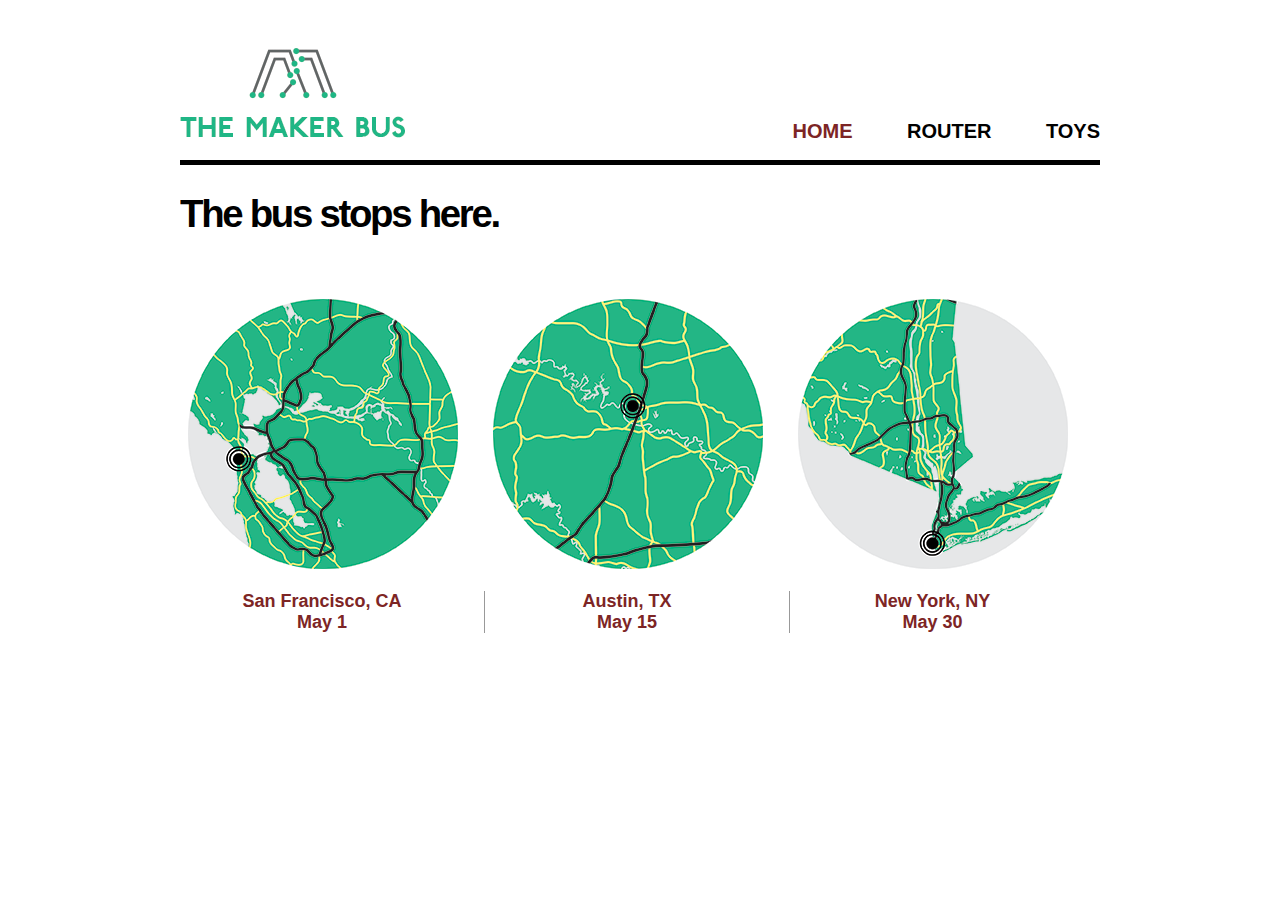
<file: index.html>
<!DOCTYPE html>
<html lang="en">

<head>
    <meta charset="UTF-8">
    <meta name="viewport" content="width=device-width, initial-scale=1.0">
    <script src="https://code.jquery.com/jquery-3.5.1.js" integrity="sha256-QWo7LDvxbWT2tbbQ97B53yJnYU3WhH/C8ycbRAkjPDc=" crossorigin="anonymous"></script>
    <link rel="stylesheet" href="css/ajax-jquery.css">
    <title>JQUERY - AJAX(ASYNCHRONOUS PROCESSING MODEL) & JSON</title>
</head>

<body>
    <!-- HOME SECTION -->
    <div id="page">
        <header>
            <h1>THE MAKER BUS</h1>
        </header>
        <nav>
            <a href="/index.html" class="current">Home</a>
            <a href="/ajax-jquery2.html">Router</a>
            <a href="/ajax-jquery3.html">Toys</a>
        </nav>
        <section id="main-content">
            <h2>The bus stops here.</h2>
            <div id="container">
                <!-- PAGE CONTENT LIVE HERE -->
                <div id="event">
                    <img src="/img/map-ca.png" alt="Map of California" />
                    <p id=p1><b>San Francisco, CA</b><br> May 1</p>
                </div>
                <div id="event">
                    <img src="/img/map-tx.png" alt="Map of Texas" />
                    <p id=p2><b>Austin, TX</b><br> May 15</p>
                </div>
                <div id="event">
                    <img src="/img/map-ny.png" alt="Map of New York" />
                    <p id=p3><b>New York, NY</b><br> May 30</p>
                </div>
            </div>
        </section>
    </div>
    <script src="js/ajax-jquery.js"></script>
</body>

</html>
</file>
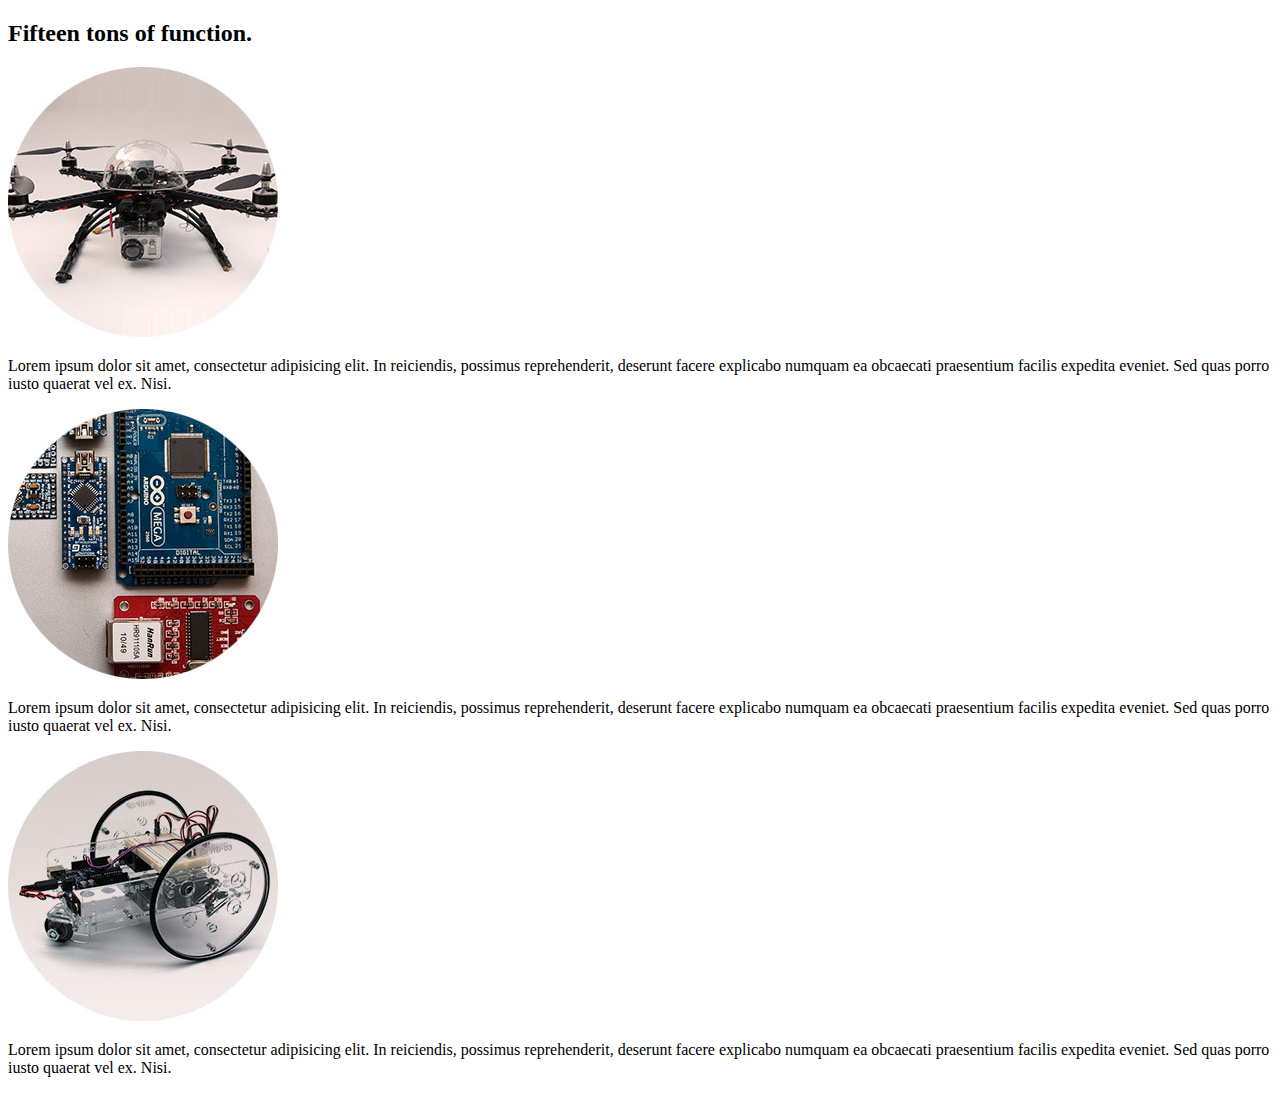
<file: ajax-jquery2.html>
<!DOCTYPE html>
<html lang="en">

<head>
    <meta charset="UTF-8">
    <meta name="viewport" content="width=device-width, initial-scale=1.0">
    <title>JQUERY - AJAX(ASYNCHRONOUS PROCESSING MODEL) & JSON</title>
</head>

<body>
    <!-- ROUTER SECTION -->
    <div id="page">
        <section id="main-content">
            <h2>Fifteen tons of function.</h2>
            <div id="container">
                <div id="event">
                    <img src="/img/home1.jpg" alt="Map of California" />
                    <p class="p1">
                        Lorem ipsum dolor sit amet, consectetur adipisicing elit. In reiciendis, possimus reprehenderit, deserunt facere explicabo numquam ea obcaecati praesentium facilis expedita eveniet. Sed quas porro iusto quaerat vel ex. Nisi.
                    </p>
                </div>
                <div id="event">
                    <img src="/img/home2.jpg" alt="Map of Texas" />
                    <p class="p2">
                        Lorem ipsum dolor sit amet, consectetur adipisicing elit. In reiciendis, possimus reprehenderit, deserunt facere explicabo numquam ea obcaecati praesentium facilis expedita eveniet. Sed quas porro iusto quaerat vel ex. Nisi.
                    </p>
                </div>
                <div id="event">
                    <img src="/img/home3.jpg" alt="Map of New York" />
                    <p class="p3">
                        Lorem ipsum dolor sit amet, consectetur adipisicing elit. In reiciendis, possimus reprehenderit, deserunt facere explicabo numquam ea obcaecati praesentium facilis expedita eveniet. Sed quas porro iusto quaerat vel ex. Nisi.
                    </p>
                </div>
            </div>
        </section>
    </div>

</body>

</html>
</file>
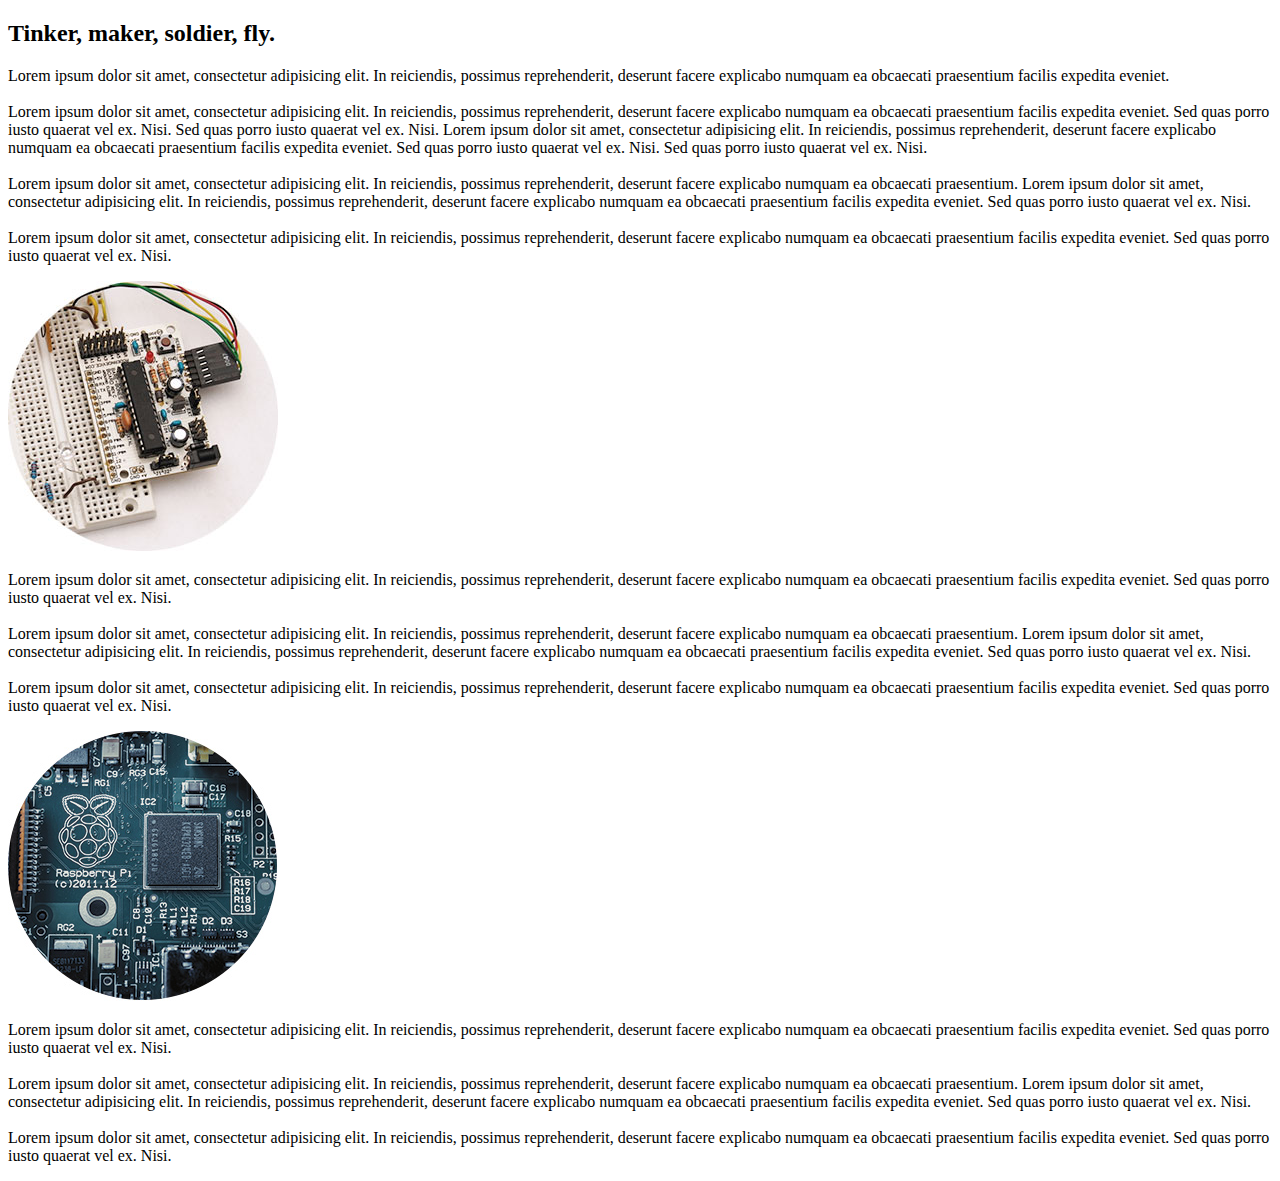
<file: ajax-jquery3.html>
<!DOCTYPE html>
<html lang="en">

<head>
    <meta charset="UTF-8">
    <meta name="viewport" content="width=device-width, initial-scale=1.0">
    <title>JQUERY - AJAX(ASYNCHRONOUS PROCESSING MODEL) & JSON</title>
</head>

<body>
    <!-- TOYS SECTION -->
    <section id="main-content">
        <h2>Tinker, maker, soldier, fly.</h2>
        <div id="container">
            <div id="event">
                <p class="p1">
                    Lorem ipsum dolor sit amet, consectetur adipisicing elit. In reiciendis, possimus reprehenderit, deserunt facere explicabo numquam ea obcaecati praesentium facilis expedita eveniet.<br><br> Lorem ipsum dolor sit amet, consectetur adipisicing
                    elit. In reiciendis, possimus reprehenderit, deserunt facere explicabo numquam ea obcaecati praesentium facilis expedita eveniet. Sed quas porro iusto quaerat vel ex. Nisi. Sed quas porro iusto quaerat vel ex. Nisi. Lorem ipsum dolor
                    sit amet, consectetur adipisicing elit. In reiciendis, possimus reprehenderit, deserunt facere explicabo numquam ea obcaecati praesentium facilis expedita eveniet. Sed quas porro iusto quaerat vel ex. Nisi. Sed quas porro iusto quaerat
                    vel ex. Nisi.<br><br> Lorem ipsum dolor sit amet, consectetur adipisicing elit. In reiciendis, possimus reprehenderit, deserunt facere explicabo numquam ea obcaecati praesentium. Lorem ipsum dolor sit amet, consectetur adipisicing
                    elit. In reiciendis, possimus reprehenderit, deserunt facere explicabo numquam ea obcaecati praesentium facilis expedita eveniet. Sed quas porro iusto quaerat vel ex. Nisi. <br><br>Lorem ipsum dolor sit amet, consectetur adipisicing
                    elit. In reiciendis, possimus reprehenderit, deserunt facere explicabo numquam ea obcaecati praesentium facilis expedita eveniet. Sed quas porro iusto quaerat vel ex. Nisi.
                </p>
            </div>
            <div id="event">
                <img src="/img/toys1.jpg" alt="Map of Texas" />
                <p class="p2">
                    Lorem ipsum dolor sit amet, consectetur adipisicing elit. In reiciendis, possimus reprehenderit, deserunt facere explicabo numquam ea obcaecati praesentium facilis expedita eveniet. Sed quas porro iusto quaerat vel ex. Nisi.
                    <br><br> Lorem ipsum dolor sit amet, consectetur adipisicing elit. In reiciendis, possimus reprehenderit, deserunt facere explicabo numquam ea obcaecati praesentium. Lorem ipsum dolor sit amet, consectetur adipisicing elit. In reiciendis,
                    possimus reprehenderit, deserunt facere explicabo numquam ea obcaecati praesentium facilis expedita eveniet. Sed quas porro iusto quaerat vel ex. Nisi. <br><br>Lorem ipsum dolor sit amet, consectetur adipisicing elit. In reiciendis,
                    possimus reprehenderit, deserunt facere explicabo numquam ea obcaecati praesentium facilis expedita eveniet. Sed quas porro iusto quaerat vel ex. Nisi.
                </p>
            </div>
            <div id="event">
                <img src="/img/toys2.jpg" alt="Map of New York" />
                <p class="p3">
                    Lorem ipsum dolor sit amet, consectetur adipisicing elit. In reiciendis, possimus reprehenderit, deserunt facere explicabo numquam ea obcaecati praesentium facilis expedita eveniet. Sed quas porro iusto quaerat vel ex. Nisi.
                    <br><br> Lorem ipsum dolor sit amet, consectetur adipisicing elit. In reiciendis, possimus reprehenderit, deserunt facere explicabo numquam ea obcaecati praesentium. Lorem ipsum dolor sit amet, consectetur adipisicing elit. In reiciendis,
                    possimus reprehenderit, deserunt facere explicabo numquam ea obcaecati praesentium facilis expedita eveniet. Sed quas porro iusto quaerat vel ex. Nisi. <br><br>Lorem ipsum dolor sit amet, consectetur adipisicing elit. In reiciendis,
                    possimus reprehenderit, deserunt facere explicabo numquam ea obcaecati praesentium facilis expedita eveniet. Sed quas porro iusto quaerat vel ex. Nisi.
                </p>
            </div>
        </div>
    </section>

</body>

</html>
</file>
